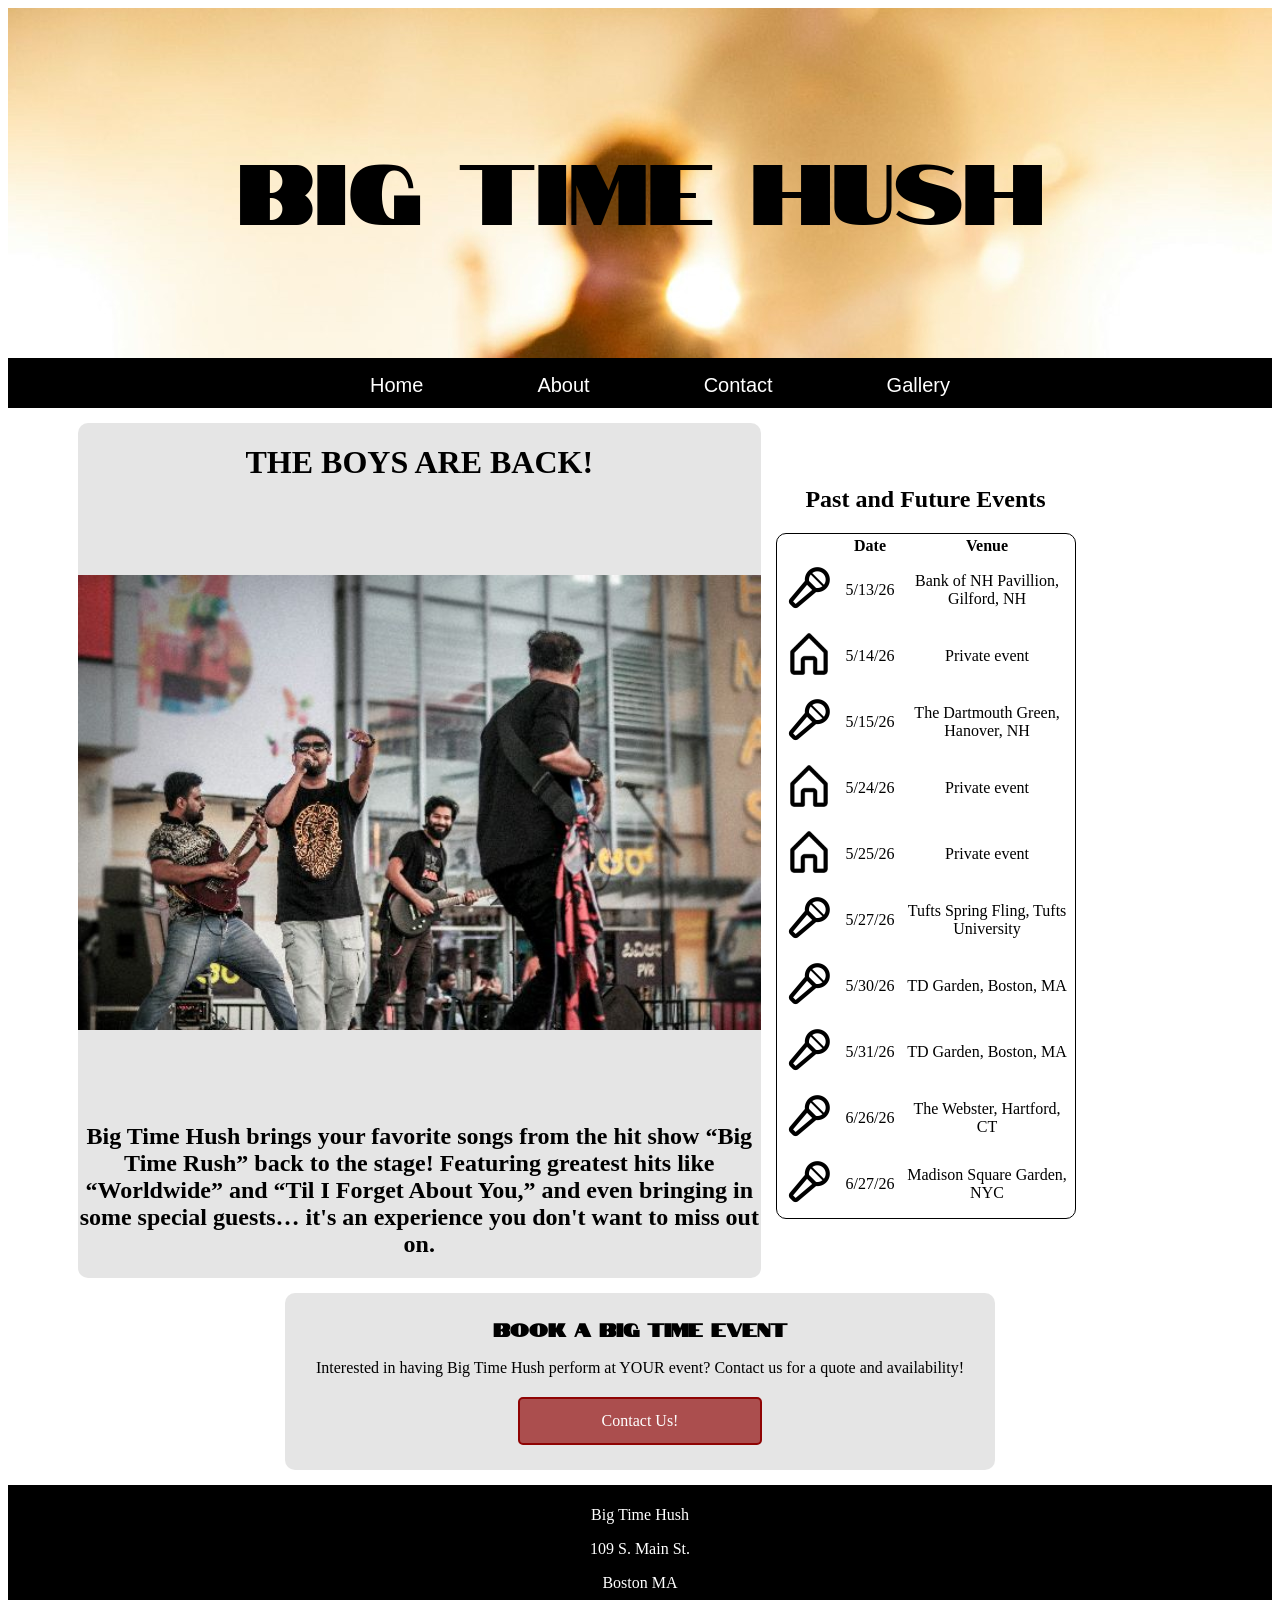
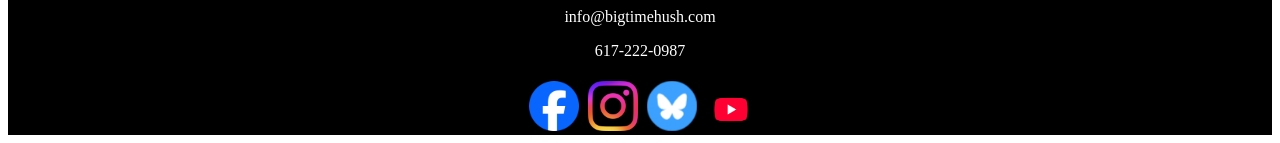
<file: index.html>
<!DOCTYPE html>
<html lang="eng">
<head>
    <title>BIG TIME HUSH - Home</title>
    <link rel="stylesheet" href="main.css">
    <link rel="preconnect" href="https://fonts.googleapis.com">
    <link rel="preconnect" href="https://fonts.gstatic.com" crossorigin>
    <link href="https://fonts.googleapis.com/css2?family=Notable&family=Pliant:ital,wght@0,100..900;1,100..900&family=Roboto:ital,wght@0,100..900;1,100..900&display=swap" rel="stylesheet">
    <style type="text/css">
        div#concert{
            display: block;
            background-image: url(images/concert.jpg);
            background-repeat: no-repeat;
            background-position: center;
            background-size: contain;
            min-width: auto;
            min-height: 600px;

        }
        #section1{
            vertical-align: top;
            margin-top: 15px;
            background-color: #c7c7c775;
            border-radius: 10px;
            width: 60%;
            max-width: 1000px;
            height: auto;
            text-align: center;
            font-family: 'Pliant';
        }
        #section2{
            vertical-align: top;
            font-family: 'Pliant';
            max-width: 300px;
            width: 30%;
            margin-left: 15px;
            height: auto;
            align-content: center;
        }
        #section2 h2{
            max-width: 300px;
            text-align: center;
        }
        #section2 table{
            border: 1px solid #000;
            border-radius: 10px;
        }
        #section2 td {
            padding: 5px;
        }
        #section3{
            max-width: 700px;
            width: 90%;
            margin: 0 auto;
            background-color: #c7c7c775;
            display: block;
            padding: 5px;
            margin-top: 15px;
            text-align: center;
            font-family: 'Pliant';
            border-radius: 10px;
            margin-bottom: 15px;
        }
        #section1, #section2{
            display: inline-block;
        }
        #container-sections{
            display: flex;
            flex-wrap: wrap;
            justify-content: center;
            text-align: center;
            width: 90%;
            max-width: 90%;
        }
        a.button {
            display:block; 
            margin: 20px auto; 
            padding: 13px 20px;  
            background-color: #8f0303a9; 
            color: #fff; 
            text-decoration:none; 
            width: 200px; 
            text-align:center; 
            border: 2px solid #8f0303; 
            border-radius: 5px
        }
        a.button:hover {
            background-color: #000; 
            color:#930833; }
    </style>
</head>

<body>
    <div id="header">
        <div class="banner" style="font-family: 'Notable'">BIG TIME HUSH</div>
        <div class="nav">
            <ul>
                <li><a href='index.html'>Home</a></li>
                <li><a href='about.html'>About</a></li>
                <li><a href='contact.html'>Contact</a></li>
                <li><a href='gallery.html'>Gallery</a></li>
            </ul>
        </div>
        <div id="mobile-menu">
            <div class="hamburger-icon">
                <span></span>
                <span></span>
                <span></span>
            </div>
            <div class="mobile nav">
                <ul>
                    <li><a href='index.html'>Home</a></li>
                    <li><a href='about.html'>About</a></li>
                    <li><a href='contact.html'>Contact</a></li>
                    <li><a href='gallery.html'>Gallery</a></li>
                </ul>
            </div>
        </div>
    </div>
    <div id="container-sections">
        <div id="section1">
            <div class="outer">
                <h1 style="font-family: 'Pliant';">THE BOYS ARE BACK!</h1>
                <div id="concert"></div>
                <h2 style>Big Time Hush brings your favorite songs from the hit show “Big Time Rush” back to the stage! Featuring greatest hits like “Worldwide” and “Til I Forget About You,” 
                    and even bringing in some special guests… it's an experience you don't want to miss out on.</h2>
            </div>
        </div>

        <div id="section2">
            <h2 class="events">Past and Future Events</h2>
            <table class="events">
                <thead>
                    <tr>
                        <th></th>
                        <th>Date</th>
                        <th>Venue</th>
                    </tr>
                </thead>
                <tbody>
                    <tr>
                        <td><img src="images/micicon.png" width="50px" alt="Microphone"></td>
                        <td>5/13/26</td>
                        <td>Bank of NH Pavillion, Gilford, NH</td>
                    </tr>
                    <tr>
                        <td><img src="images/homeicon.png" width="50px" alt="House"></td>
                        <td>5/14/26</td>
                        <td>Private event</td>
                    </tr>
                    <tr>
                        <td><img src="images/micicon.png" width="50px" alt="Microphone"></td>
                        <td>5/15/26</td>
                        <td>The Dartmouth Green, Hanover, NH</td>
                    </tr>
                    <tr>
                        <td><img src="images/homeicon.png" width="50px" alt="House"></td>
                        <td>5/24/26</td>
                        <td>Private event</td>
                    </tr>
                    <tr>
                        <td><img src="images/homeicon.png" width="50px" alt="House"></td>
                        <td>5/25/26</td>
                        <td>Private event</td>
                    </tr>
                    <tr>
                        <td><img src="images/micicon.png" width="50px" alt="Microphone"></td>
                        <td>5/27/26</td>
                        <td>Tufts Spring Fling, Tufts University</td>
                    </tr>
                    <tr>
                        <td><img src="images/micicon.png" width="50px" alt="Microphone"></td>
                        <td>5/30/26</td>
                        <td>TD Garden, Boston, MA</td>
                    </tr>
                    <tr>
                        <td><img src="images/micicon.png" width="50px" alt="Microphone"></td>
                        <td>5/31/26</td>
                        <td>TD Garden, Boston, MA</td>
                    </tr>
                    <tr>
                        <td><img src="images/micicon.png" width="50px" alt="Microphone"></td>
                        <td>6/26/26</td>
                        <td>The Webster, Hartford, CT</td>
                    </tr>
                    <tr>
                        <td><img src="images/micicon.png" width="50px" alt="Microphone"></td>
                        <td>6/27/26</td>
                        <td>Madison Square Garden, NYC</td>
                    </tr>
                </tbody>
            </table>
        </div>
    </div>
    
    <div id="section3">
        <div>
            <h3 id="book" style="font-family: 'Notable';">Book a Big Time Event</h3>
            <p>Interested in having Big Time Hush perform at YOUR event? Contact us for a quote and availability!</p>
            <p><a href="contact.html" class="button">Contact Us!</a></p>
        </div>
    </div>
</body>

<footer>
    <div id="footer-contact">
        <p>Big Time Hush</p>
        <p>109 S. Main St.</p>
        <p>Boston MA</p>
        <p>info@bigtimehush.com</p>
        <p>617-222-0987</p>
    </div>
    <div id="Facebook"><a href="index.html"><img src="images/facebook.png" width="50px" alt="Facebook logo"></a></div>
    <div id="IG"><a href="index.html"><img src="images/instagram.png" width="50px" alt="Instagram logo"></a></div>
    <div id="Bluesky"><a href="index.html"><img src="images/bluesky.png" width="50px" alt="Bluesky logo"></a></div>
    <div id="YT"><a href="index.html"><img src="images/youtube.png" width="50px" alt="Youtube logo"></a></div>
</footer>
</html>
</file>
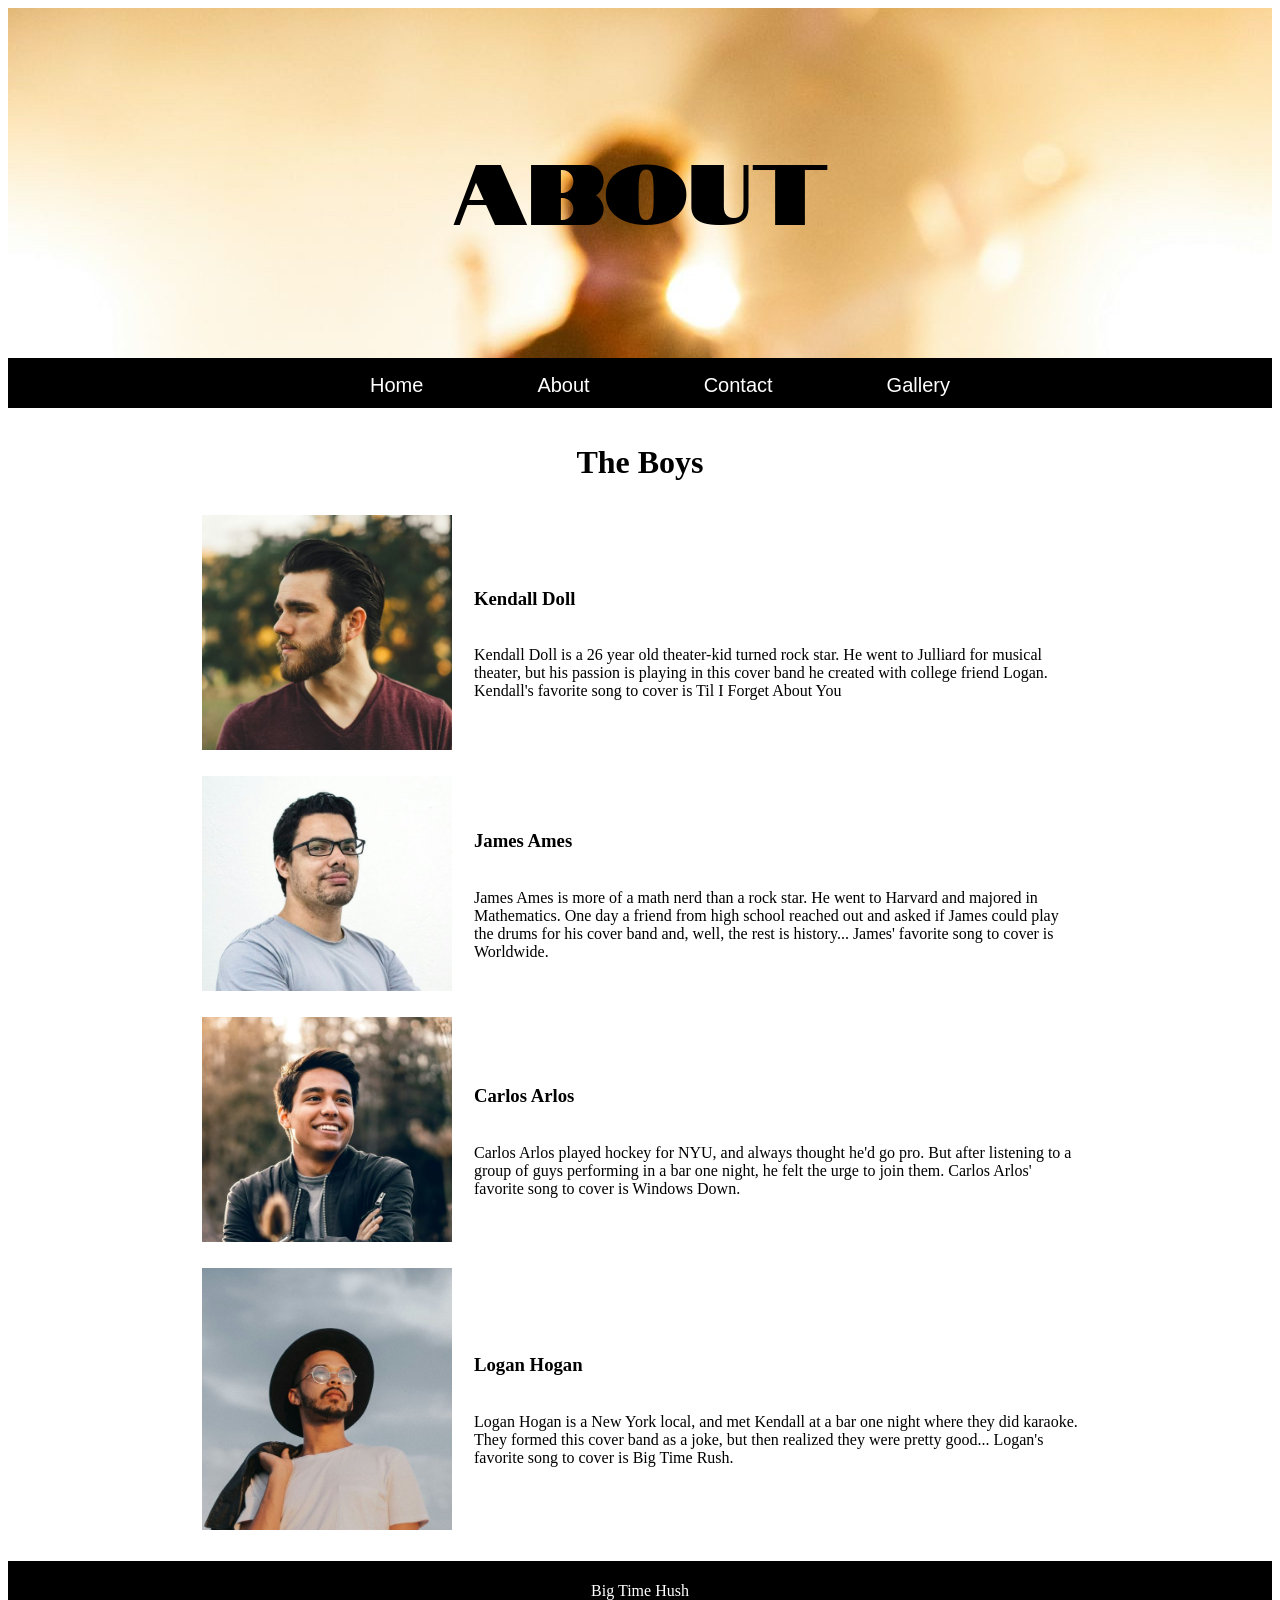
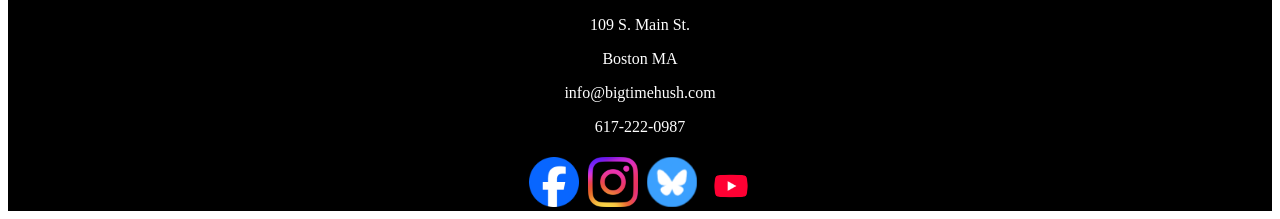
<file: about.html>
<!DOCTYPE html>
<html lang="eng">
<head>
    <title>BIG TIME HUSH - About</title>
    <link rel="stylesheet" href="main.css">
    <link rel="stylesheet" href="main.css">
    <link rel="preconnect" href="https://fonts.googleapis.com">
    <link rel="preconnect" href="https://fonts.gstatic.com" crossorigin>
    <link href="https://fonts.googleapis.com/css2?family=Notable&family=Pliant:ital,wght@0,100..900;1,100..900&family=Roboto:ital,wght@0,100..900;1,100..900&display=swap" rel="stylesheet">
    <style type="text/css">
        .bio{
            font-family: 'Pliant';
        }
        div.bio{
            display: block;
            max-width: 900px;
            margin: 0 auto;
            padding: 15px;
        }
        .bio h1{
            text-align: center;
        }
        .bio td{
            padding: 10px;
        }
    </style>
</head>

<body>
    <div id="header">
    <div class="banner" style="font-family: 'Notable'">ABOUT</div>
    <div class="nav">
        <ul>
            <li><a href='index.html'>Home</a></li>
            <li><a href='about.html'>About</a></li>
            <li><a href='contact.html'>Contact</a></li>
            <li><a href='gallery.html'>Gallery</a></li>
        </ul>
    </div>
    <div id="mobile-menu">
        <div class="hamburger-icon">
            <span></span>
            <span></span>
            <span></span>
        </div>
        <div class="mobile nav">
            <ul>
                <li><a href='index.html'>Home</a></li>
                <li><a href='about.html'>About</a></li>
                <li><a href='contact.html'>Contact</a></li>
                <li><a href='gallery.html'>Gallery</a></li>
            </ul>
        </div>
    </div>
    </div>
    

    <div class="bio">
        <h1>The Boys</h1>
        <table>
            <tr id="kendall">
                <td id="ken-img"><img src="images/kendall.jpg" width="250px" alt="A bearded man looking to the side"></td>
                <td><h3>Kendall Doll</h3><br>
                    Kendall Doll is a 26 year old theater-kid turned rock star. He went to Julliard for musical theater, but his passion is playing in this cover band he created with college friend Logan. Kendall's favorite song to cover is Til I Forget About You</td>
            </tr>
            <tr id="james">
                <td id="james-img"><img src="images/james.jpg" width="250px" alt="A man in glasses smiling"></td>
                <td><h3>James Ames</h3><br>
                    James Ames is more of a math nerd than a rock star. He went to Harvard and majored in Mathematics. One day a friend from high school reached out and asked if James could play the drums for his cover band and, well, the rest is history... James' favorite song to cover is Worldwide.</td>
            </tr>
            <tr id="carlos">
                <td id="carlos-img"><img src="images/carlos.jpg" width="250px" alt="A man in a field smiling"></td>
                <td><h3>Carlos Arlos</h3><br>
                    Carlos Arlos played hockey for NYU, and always thought he'd go pro. But after listening to a group of guys performing in a bar one night, he felt the urge to join them. Carlos Arlos' favorite song to cover is Windows Down.</td>
            </tr>
            <tr id="logan">
                <td id="logan-img"><img src="images/logan.jpg" width="250px" alt="A man in a hat looking ahead"></td>
                <td><h3>Logan Hogan</h3><br>
                    Logan Hogan is a New York local, and met Kendall at a bar one night where they did karaoke. They formed this cover band as a joke, but then realized they were pretty good... Logan's favorite song to cover is Big Time Rush.</td>
            </tr>
        </table>
    </div>
</body>

<footer>
    <div id="footer-contact">
        <p>Big Time Hush</p>
        <p>109 S. Main St.</p>
        <p>Boston MA</p>
        <p>info@bigtimehush.com</p>
        <p>617-222-0987</p>
    </div>
    <div id="Facebook"><a href="index.html"><img src="images/facebook.png" width="50px" alt="Facebook logo"></a></div>
    <div id="IG"><a href="index.html"><img src="images/instagram.png" width="50px" alt="Instagram logo"></a></div>
    <div id="Bluesky"><a href="index.html"><img src="images/bluesky.png" width="50px" alt="Bluesky logo"></a></div>
    <div id="YT"><a href="index.html"><img src="images/youtube.png" width="50px" alt="Youtube logo"></a></div>
</footer>
</html>
</file>
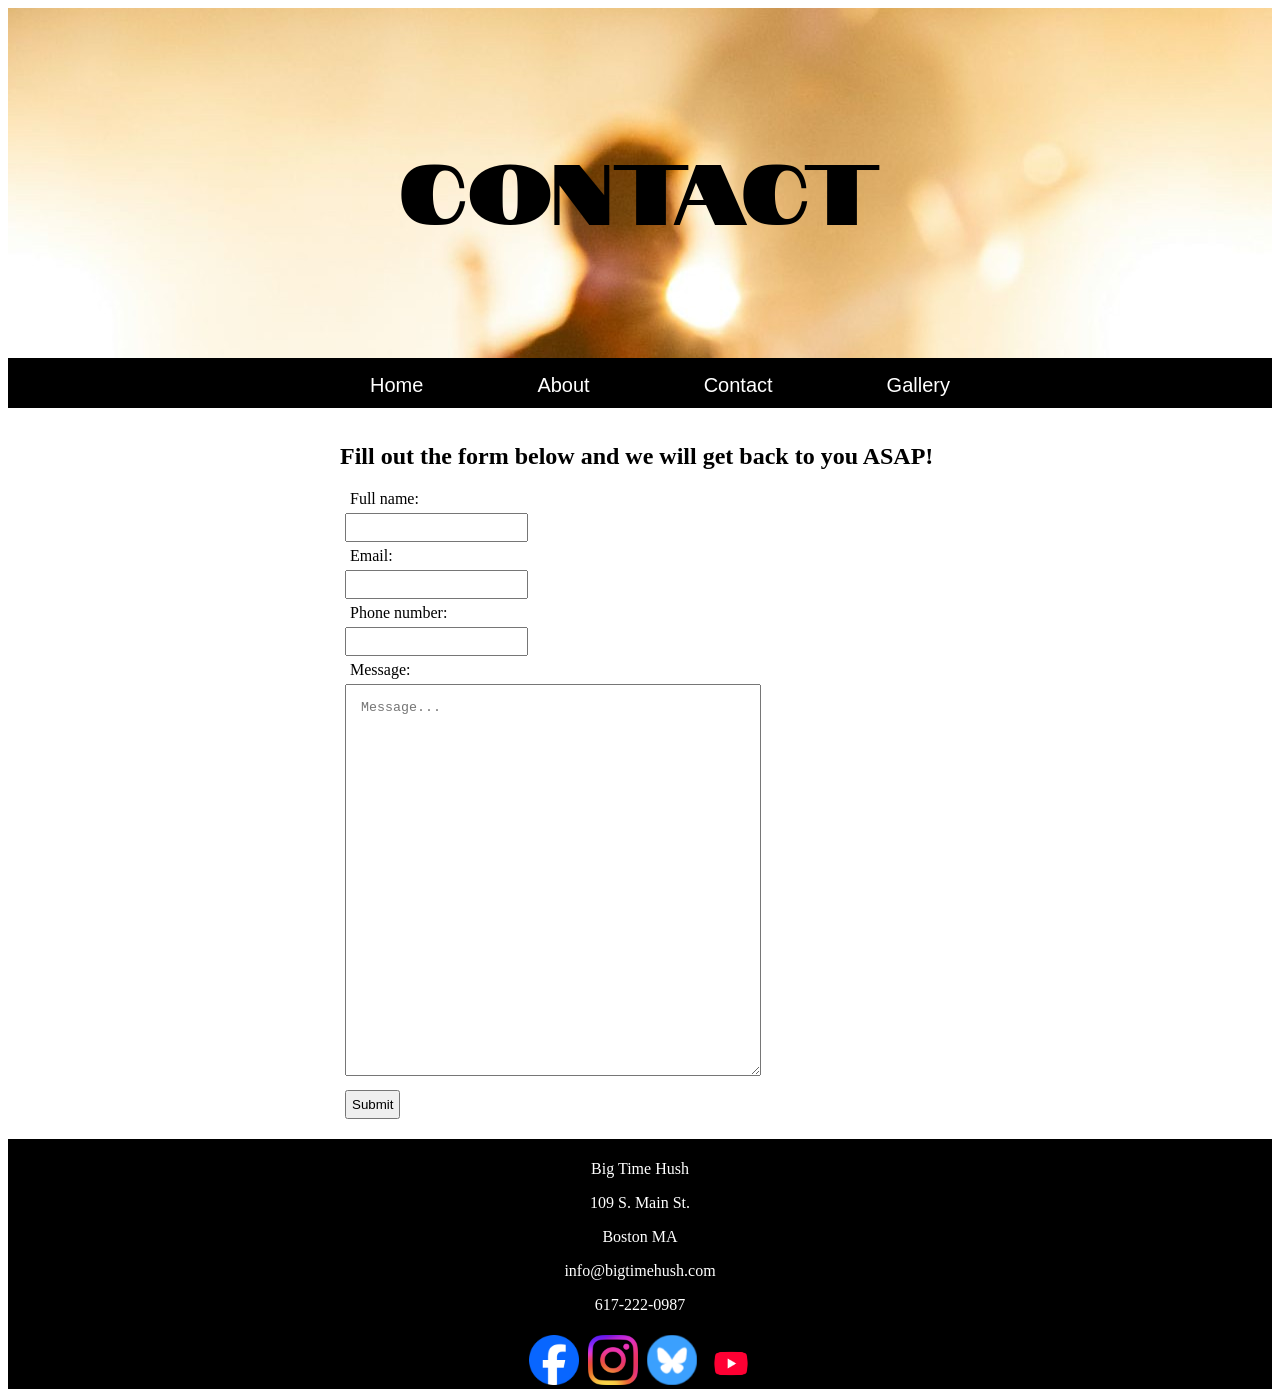
<file: contact.html>
<!DOCTYPE html>
<html lang="eng">
<head>
    <title>BIG TIME HUSH - About</title>
    <link rel="stylesheet" href="main.css">
    <link rel="stylesheet" href="main.css">
    <link rel="preconnect" href="https://fonts.googleapis.com">
    <link rel="preconnect" href="https://fonts.gstatic.com" crossorigin>
    <link href="https://fonts.googleapis.com/css2?family=Notable&family=Pliant:ital,wght@0,100..900;1,100..900&family=Roboto:ital,wght@0,100..900;1,100..900&display=swap" rel="stylesheet">
    <style type="text/css">
        #contact-form{
            font-family: 'Pliant';
            display: block;
            margin: 0 auto;
            padding: 15px;
            max-width: 600px;
        }
        form#contact{
            text-align: left;
        }
        label, input{
            margin: 5px;
            padding: 5px;
        }
        textarea{
            width: 30vw;
            height: 40vh;
            padding: 15px;
            margin: 5px;
        }
        div#thanks{
            display: none;
            font-family: 'Pliant';
            text-align: center;
            margin: 0 auto;
            padding: 15px;
            max-width: 600px;
        }
    </style>
</head>

<body>
    <div id="header">
    <div class="banner" style="font-family: 'Notable'">CONTACT</div>
    <div class="nav">
        <ul>
            <li><a href='index.html'>Home</a></li>
            <li><a href='about.html'>About</a></li>
            <li><a href='contact.html'>Contact</a></li>
            <li><a href='gallery.html'>Gallery</a></li>
        </ul>
    </div>
    <div id="mobile-menu">
        <div class="hamburger-icon">
            <span></span>
            <span></span>
            <span></span>
        </div>
        <div class="mobile nav">
            <ul>
                <li><a href='index.html'>Home</a></li>
                <li><a href='about.html'>About</a></li>
                <li><a href='contact.html'>Contact</a></li>
                <li><a href='gallery.html'>Gallery</a></li>
            </ul>
        </div>
    </div>
    </div>

<div id="contact-form">
    <h2>Fill out the form below and we will get back to you ASAP!</h2>
    <form id="contact">
        <label for="name">Full name:</label><br>
        <input type="text" id="name" name="name"><br>
        <label for="email">Email:</label><br>
        <input type="email" id="email" name="email"><br>
        <label for="phone">Phone number:</label><br>
        <input type="number" id="phone" name="phone"><br>
        <label for="message">Message:</label><br>
        <textarea id="message" name="message" placeholder="Message..."></textarea><br>
        <input type="button" value="Submit" id="btn">
    </form>
</div>

<div id="thanks">
    <h2 id="tymessage">Thank you, </h2>
    <p>We will be in touch shortly.</p>
</div>

<script>
    window.onload = function(){
        btn = document.getElementById("btn");
        btn.onclick = function(){
            person_name = document.getElementById("name").value;
            thanks(person_name);
        }
    }
    function thanks(a_name){
        document.getElementById("contact-form").style.display = "none";
        document.getElementById("tymessage").innerHTML += (" " + a_name + "!");
        document.getElementById("thanks").style.display = "block";
    }
</script>

</body>

<footer>
    <div id="footer-contact">
        <p>Big Time Hush</p>
        <p>109 S. Main St.</p>
        <p>Boston MA</p>
        <p>info@bigtimehush.com</p>
        <p>617-222-0987</p>
    </div>
    <div id="Facebook"><a href="index.html"><img src="images/facebook.png" width="50px" alt="Facebook logo"></a></div>
    <div id="IG"><a href="index.html"><img src="images/instagram.png" width="50px" alt="Instagram logo"></a></div>
    <div id="Bluesky"><a href="index.html"><img src="images/bluesky.png" width="50px" alt="Bluesky logo"></a></div>
    <div id="YT"><a href="index.html"><img src="images/youtube.png" width="50px" alt="Youtube logo"></a></div>
</footer>
</html>
</file>
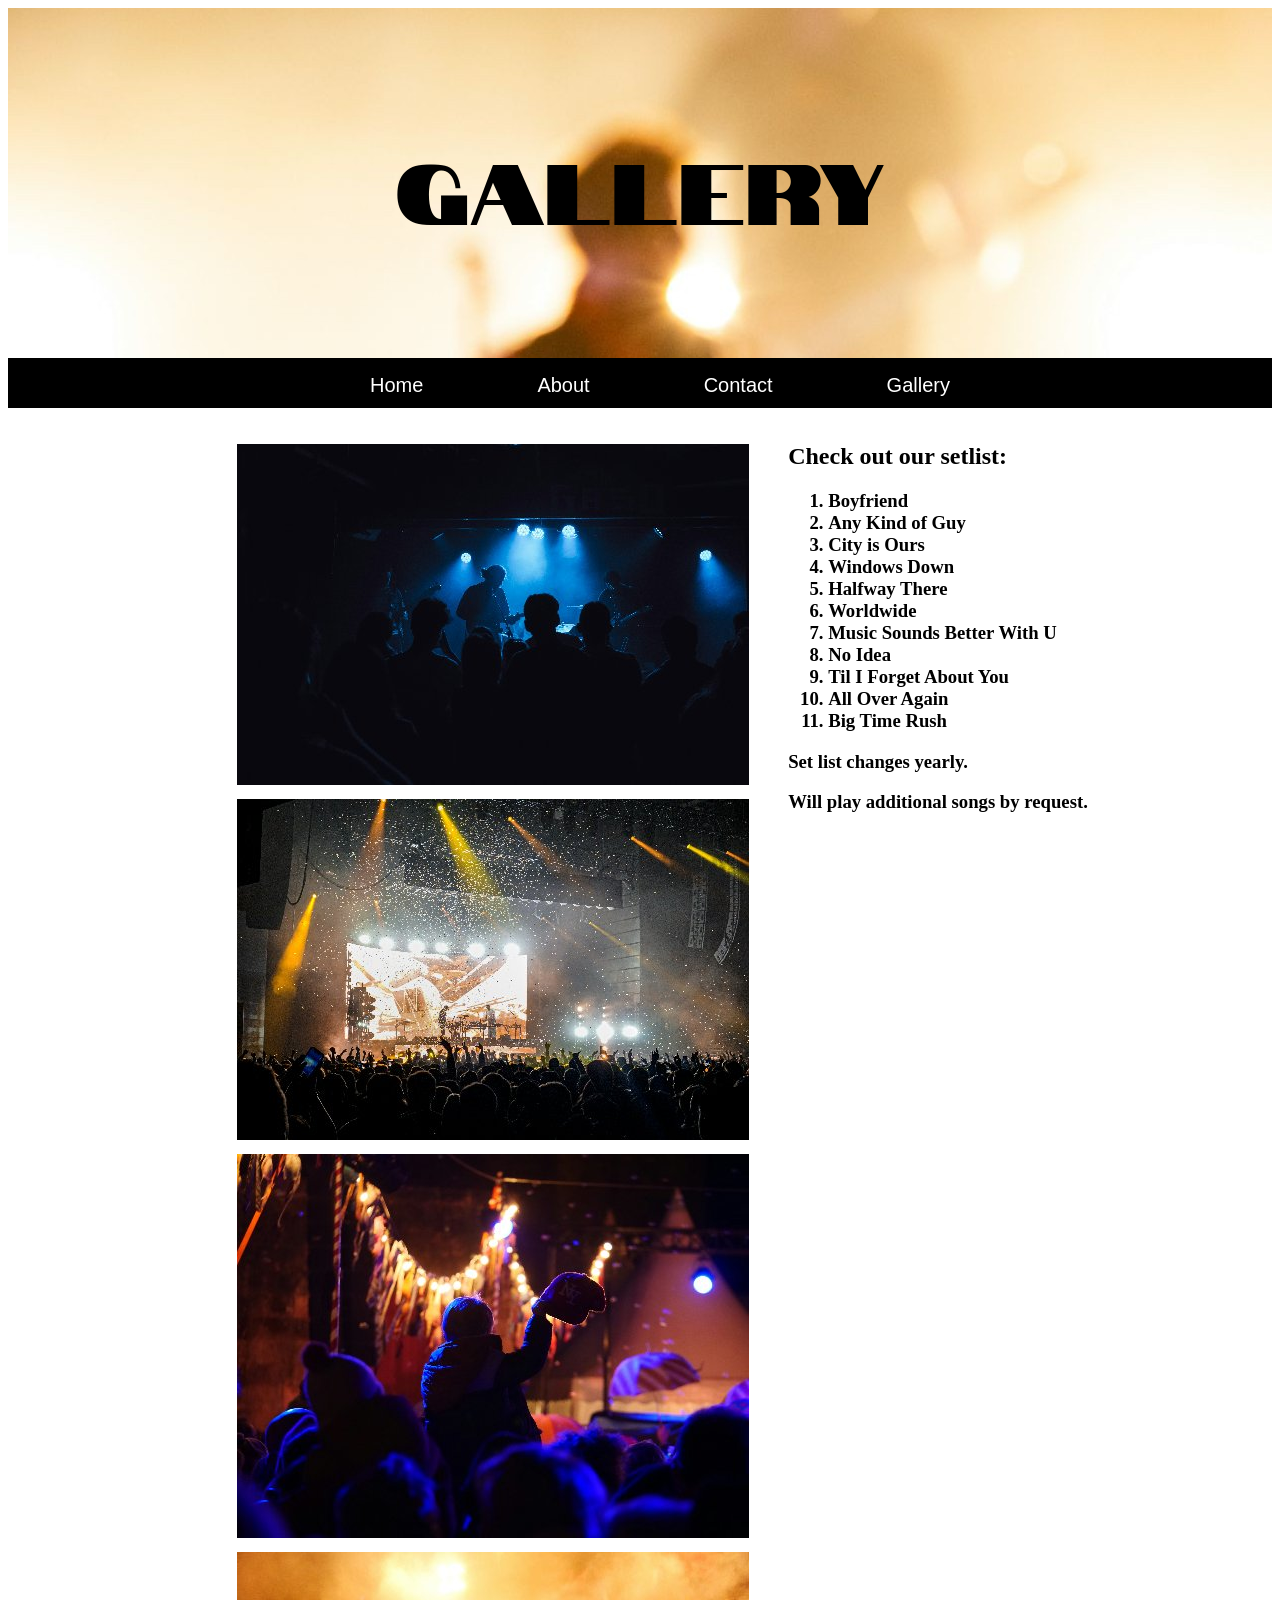
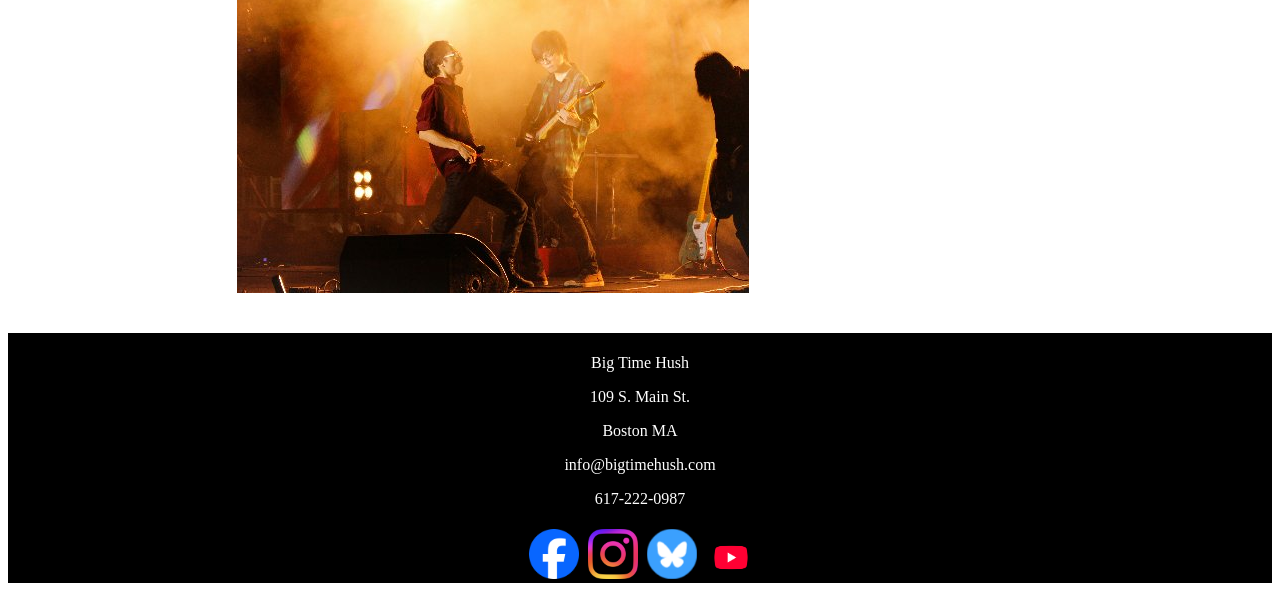
<file: gallery.html>
<!DOCTYPE html>
<html lang="eng">
<head>
    <title>BIG TIME HUSH - About</title>
    <link rel="stylesheet" href="main.css">
    <link rel="stylesheet" href="main.css">
    <link rel="preconnect" href="https://fonts.googleapis.com">
    <link rel="preconnect" href="https://fonts.gstatic.com" crossorigin>
    <link href="https://fonts.googleapis.com/css2?family=Notable&family=Pliant:ital,wght@0,100..900;1,100..900&family=Roboto:ital,wght@0,100..900;1,100..900&display=swap" rel="stylesheet">
    <style type="text/css">
        #gallery-page{
            font-family: 'Pliant';
            margin: 0 auto;
            max-width: 90%;
            text-align: center;
        }
        #images{
            display: inline-block;
            padding: 15px;
        }
        #images ul li{
            list-style-type: none;
            padding: 5px;
        }
        #setlist{
            display: inline-block;
            padding: 15px;
            vertical-align: top;
            text-align: left;
        }
    </style>
</head>

<body>
    <div id="header">
    <div class="banner" style="font-family: 'Notable'">GALLERY</div>
    <div class="nav">
        <ul>
            <li><a href='index.html'>Home</a></li>
            <li><a href='about.html'>About</a></li>
            <li><a href='contact.html'>Contact</a></li>
            <li><a href='gallery.html'>Gallery</a></li>
        </ul>
    </div>
    <div id="mobile-menu">
        <div class="hamburger-icon">
            <span></span>
            <span></span>
            <span></span>
        </div>
        <div class="mobile nav">
            <ul>
                <li><a href='index.html'>Home</a></li>
                <li><a href='about.html'>About</a></li>
                <li><a href='contact.html'>Contact</a></li>
                <li><a href='gallery.html'>Gallery</a></li>
            </ul>
        </div>
    </div>
    </div>

    <div id="gallery-page">
    <div id="images">
        <ul>
            <li><image src="images/concert2.jpg" alt="Image of a dimly lit concert with blue lights"></image></li>
            <li><image src="images/concert3.jpg" alt="Image of confetti raining on a concert with gold lights"></image></li>
            <li><image src="images/concert4.jpg" alt="Image of a child sitting on someone's shoulders holding a hat"></image></li>
            <li><image src="images/concert5.jpg" alt="Image of two men playing guitar on stage"></image></li>
        </ul>
    </div>

    <div id="setlist">
        <h2>Check out our setlist:</h2>
        <h3>
        <ol>
            <li>Boyfriend</li>
            <li>Any Kind of Guy</li>
            <li>City is Ours</li>
            <li>Windows Down</li>
            <li>Halfway There</li>
            <li>Worldwide</li>
            <li>Music Sounds Better With U</li>
            <li>No Idea</li>
            <li>Til I Forget About You</li>
            <li>All Over Again</li>
            <li>Big Time Rush</li>
        </ol>
        <p>Set list changes yearly.</p>
        <p>Will play additional songs by request.</p>
        </h3>
    </div>
    </div>

</body>

<footer>
    <div id="footer-contact">
        <p>Big Time Hush</p>
        <p>109 S. Main St.</p>
        <p>Boston MA</p>
        <p>info@bigtimehush.com</p>
        <p>617-222-0987</p>
    </div>
    <div id="Facebook"><a href="index.html"><img src="images/facebook.png" width="50px" alt="Facebook logo"></a></div>
    <div id="IG"><a href="index.html"><img src="images/instagram.png" width="50px" alt="Instagram logo"></a></div>
    <div id="Bluesky"><a href="index.html"><img src="images/bluesky.png" width="50px" alt="Bluesky logo"></a></div>
    <div id="YT"><a href="index.html"><img src="images/youtube.png" width="50px" alt="Youtube logo"></a></div>
</footer>
</html>
</file>
<file: main.css>
.nav {
    text-align: center;
    background-color: #000000;
    height: 50px;
    align-content: center;
}
.nav ul {
    list-style-type: none;
}
.nav ul li {
    display:inline-block; padding: 0 50px;
}
.nav a{
    font-size: 20px; 
    font-weight: 500; 
    font-family:Gotham, "Helvetica Neue", Helvetica, Arial, "sans-serif"; 
    padding: 9px 5px 4px 5px; 
    text-decoration:none;
    color: #fff
}
.nav a:hover {
    color: #c70000;
}
#mobile-menu {
    display:none;
}

#header {
    min-height: 50px; 
    position:relative
}
.hamburger-icon span {
    height: 2px; width: 25px; 
    background-color: #000000; 
    display:block;
    margin-bottom: 5px
}

@media (max-width: 800px) {
    #mobile-menu {display:block; position:absolute; right: 30px; top: 20px}
    .nav {display:none;}
    #mobile-menu:hover .mobile.nav {display:block}
    .mobile.nav {position:absolute; top: 0px; right: 10px; width: 150px}
    .mobile.nav ul {background-color: #000000; padding: 15px 0}
    .mobile.nav ul li{display:block; margin: 0; padding: 0 0 0 20px }
    .mobile.nav ul li a{display:block }
    }

div.banner {
    height: 350px;
    width: 100%;
    background-image: url(images/banner.jpg);
    background-size: auto;
    background-position: center;
    background-repeat: no-repeat;
    min-width: auto;
    min-height: 350px;

    font-size: 85px;
    align-content: center;
    text-align: center;
}

footer{
    background-color: #000;
    color: #fff;
    min-height: 50px;
    position: relative;
    font-family: 'Pliant';
    text-align: center;
}

#footer-contact {
    display: block;
    padding: 5px;
}

div#Facebook{
    margin-left: 5px;
    display: inline-block;
}

div#IG{
    margin-left: 5px;
    display: inline-block;
}

div#Bluesky{
    margin-left: 5px;
    display: inline-block;
}

div#YT{
    margin-left: 5px;
    display: inline-block;
}
</file>
